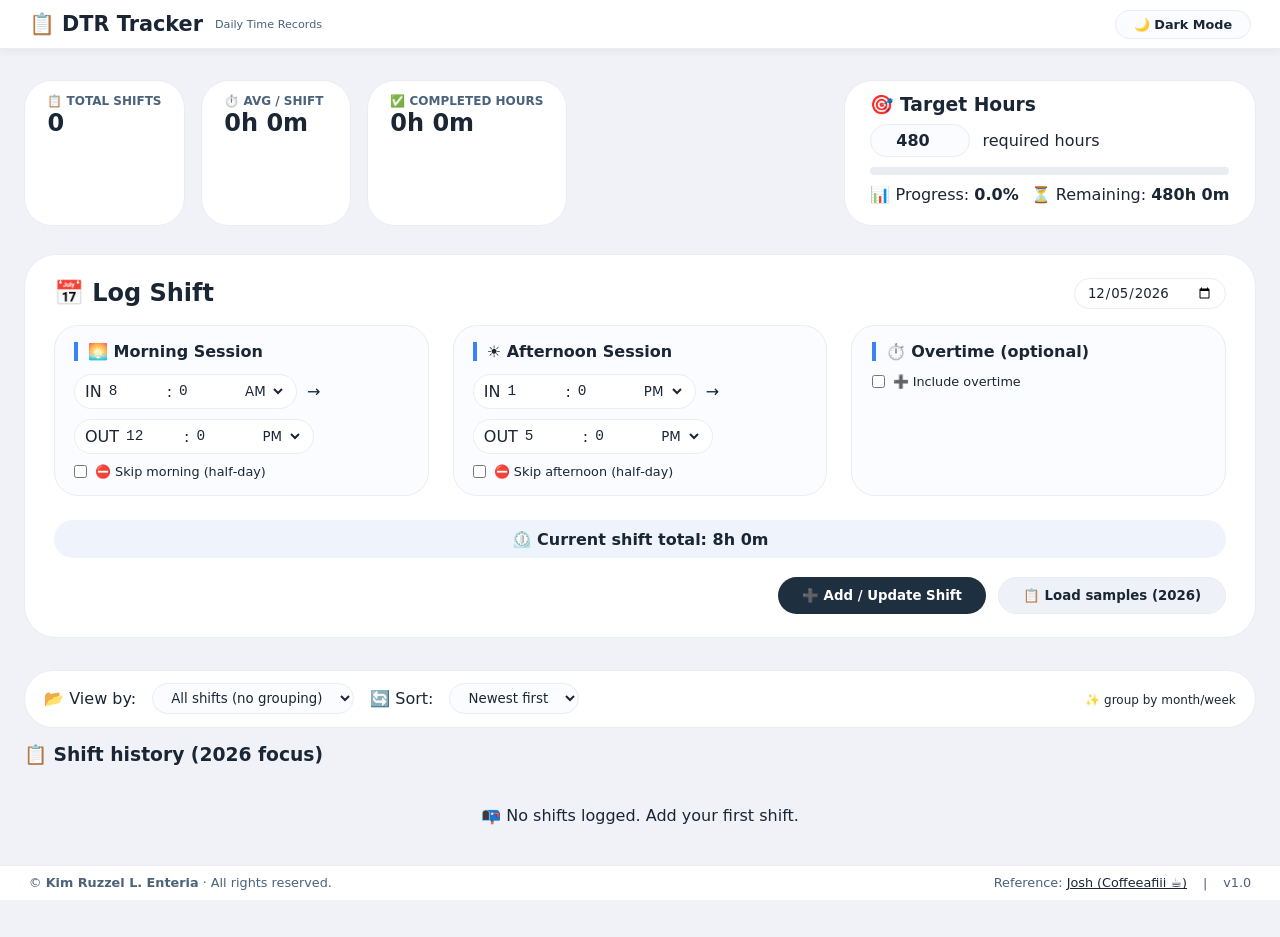
<file: index.html>
<!doctype html>
<html lang="en">
  <head>
    <meta charset="UTF-8" />
    <meta
      name="viewport"
      content="width=device-width, initial-scale=1.0, user-scalable=yes"
    />
    <title>DTR Tracker · Standalone</title>
    <link rel="stylesheet" href="styles.css" />
  </head>
  <body>
    <!-- Fixed Header -->
    <header class="app-header">
      <h1>📋 DTR Tracker <small>Daily Time Records</small></h1>
      <div class="header-actions">
        <button class="dark-toggle-btn" id="darkModeToggle">
          🌙 Dark Mode
        </button>
      </div>
    </header>

    <!-- Fixed Footer -->
    <footer class="app-footer">
      <div class="footer-left">
        <span
          >© <strong>Kim Ruzzel L. Enteria</strong> · All rights reserved.</span
        >
      </div>
      <div class="footer-right">
        <span
          >Reference:
          <a
            href="https://ojt-tracker-backup.web.app/dashboard.html"
            target="_blank"
            rel="noopener noreferrer"
            style="text-decoration: underline; color: var(--text-primary)"
            >Josh (Coffeeafiii ☕)</a
          ></span
        >
        <span>|</span>
        <span>v1.0</span>
      </div>
    </footer>

    <!-- Main Content -->
    <div class="container">
      <!-- stats + target -->
      <div class="stats-target-row">
        <div class="stats-cards">
          <div class="stat-card">
            <h3>📋 Total Shifts</h3>
            <div class="stat-value" id="totalShiftsCount">0</div>
          </div>
          <div class="stat-card">
            <h3>⏱️ Avg / Shift</h3>
            <div class="stat-value" id="avgHoursDisplay">0h 0m</div>
          </div>
          <div class="stat-card">
            <h3>✅ Completed Hours</h3>
            <div class="stat-value" id="completedHours">0h 0m</div>
          </div>
        </div>
        <div class="target-card">
          <h3>🎯 Target Hours</h3>
          <div class="target-row">
            <input
              type="number"
              id="targetHoursInput"
              class="target-input"
              step="1"
              value="480"
              min="0"
            />
            <span style="font-weight: 500">required hours</span>
          </div>
          <div class="progress-bar-container">
            <div class="progress-fill" id="progressFillBar"></div>
          </div>
          <div class="target-row" style="justify-content: space-between">
            <span>📊 Progress: <strong id="progressPercent">0%</strong></span>
            <span class="remaining-text"
              >⏳ Remaining: <strong id="hoursRemaining">0h 0m</strong></span
            >
          </div>
        </div>
      </div>

      <!-- main log card -->
      <div class="card">
        <div
          style="
            display: flex;
            justify-content: space-between;
            align-items: center;
            flex-wrap: wrap;
            margin-bottom: 1rem;
          "
        >
          <h2>📅 Log Shift</h2>
          <input
            type="date"
            id="shiftDate"
            value="2026-05-08"
            style="
              padding: 6px 12px;
              border-radius: 60px;
              background: var(--surface);
              border: 1px solid var(--border);
              color: var(--text-primary);
            "
          />
        </div>
        <div class="form-grid">
          <!-- Morning -->
          <div class="session-block">
            <div class="session-title">🌅 Morning Session</div>
            <div class="time-row">
              <div class="time-input-group">
                <span>IN</span>
                <input
                  type="number"
                  id="morningStartHour"
                  class="time-num"
                  min="1"
                  max="12"
                  value="8"
                />
                <span>:</span>
                <input
                  type="number"
                  id="morningStartMinute"
                  class="time-num"
                  min="0"
                  max="59"
                  value="0"
                />
                <select id="morningStartAmPm">
                  <option value="AM">AM</option>
                  <option value="PM">PM</option>
                </select>
              </div>
              <span>→</span>
              <div class="time-input-group">
                <span>OUT</span>
                <input
                  type="number"
                  id="morningEndHour"
                  class="time-num"
                  min="1"
                  max="12"
                  value="12"
                />
                <span>:</span>
                <input
                  type="number"
                  id="morningEndMinute"
                  class="time-num"
                  min="0"
                  max="59"
                  value="0"
                />
                <select id="morningEndAmPm">
                  <option value="AM">AM</option>
                  <option value="PM" selected>PM</option>
                </select>
              </div>
            </div>
            <div class="skip-check">
              <input type="checkbox" id="skipMorning" /><span
                >⛔ Skip morning (half‑day)</span
              >
            </div>
          </div>
          <!-- Afternoon -->
          <div class="session-block">
            <div class="session-title">☀️ Afternoon Session</div>
            <div class="time-row">
              <div class="time-input-group">
                <span>IN</span>
                <input
                  type="number"
                  id="afternoonStartHour"
                  class="time-num"
                  min="1"
                  max="12"
                  value="1"
                />
                <span>:</span>
                <input
                  type="number"
                  id="afternoonStartMinute"
                  class="time-num"
                  min="0"
                  max="59"
                  value="0"
                />
                <select id="afternoonStartAmPm">
                  <option value="PM" selected>PM</option>
                  <option value="AM">AM</option>
                </select>
              </div>
              <span>→</span>
              <div class="time-input-group">
                <span>OUT</span>
                <input
                  type="number"
                  id="afternoonEndHour"
                  class="time-num"
                  min="1"
                  max="12"
                  value="5"
                />
                <span>:</span>
                <input
                  type="number"
                  id="afternoonEndMinute"
                  class="time-num"
                  min="0"
                  max="59"
                  value="0"
                />
                <select id="afternoonEndAmPm">
                  <option value="PM" selected>PM</option>
                  <option value="AM">AM</option>
                </select>
              </div>
            </div>
            <div class="skip-check">
              <input type="checkbox" id="skipAfternoon" /><span
                >⛔ Skip afternoon (half‑day)</span
              >
            </div>
          </div>
          <!-- Overtime -->
          <div class="session-block">
            <div class="session-title">⏱️ Overtime (optional)</div>
            <div class="skip-check">
              <input type="checkbox" id="enableOvertimeCheckbox" /><span
                >➕ Include overtime</span
              >
            </div>
            <div id="overtimeFields" style="display: none; margin-top: 10px">
              <div class="time-row">
                <div class="time-input-group">
                  <span>START</span>
                  <input
                    type="number"
                    id="otStartHour"
                    class="time-num"
                    min="1"
                    max="12"
                    value="5"
                  />
                  <span>:</span>
                  <input
                    type="number"
                    id="otStartMinute"
                    class="time-num"
                    min="0"
                    max="59"
                    value="30"
                  />
                  <select id="otStartAmPm">
                    <option value="PM">PM</option>
                    <option value="AM">AM</option>
                  </select>
                </div>
                <span>→</span>
                <div class="time-input-group">
                  <span>END</span>
                  <input
                    type="number"
                    id="otEndHour"
                    class="time-num"
                    min="1"
                    max="12"
                    value="7"
                  />
                  <span>:</span>
                  <input
                    type="number"
                    id="otEndMinute"
                    class="time-num"
                    min="0"
                    max="59"
                    value="0"
                  />
                  <select id="otEndAmPm">
                    <option value="PM">PM</option>
                    <option value="AM">AM</option>
                  </select>
                </div>
              </div>
            </div>
          </div>
        </div>
        <div class="live-total" id="liveTotalPreview">
          ⏲️ Current shift total: 0h 0m
        </div>
        <div class="btn-group">
          <button
            id="cancelEditBtn"
            class="btn-secondary"
            style="display: none"
          >
            Cancel edit
          </button>
          <button id="addShiftBtn">➕ Add Shift</button>
          <button id="loadSampleBtn" class="btn-secondary">
            📋 Load samples (2026)
          </button>
        </div>
        <div id="formErrorMsg" class="error-msg" style="display: none"></div>
      </div>

      <!-- filter bar -->
      <div class="filter-bar">
        <div class="filter-controls">
          <span>📂 View by:</span>
          <select id="groupBySelect" class="filter-select">
            <option value="none">All shifts (no grouping)</option>
            <option value="month">Group by Month</option>
            <option value="week">Group by Week</option>
          </select>
          <span>🔄 Sort:</span>
          <select id="sortOrderSelect" class="filter-select">
            <option value="newest">Newest first</option>
            <option value="oldest">Oldest first</option>
          </select>
        </div>
        <div>
          <span id="filterBadge" style="font-size: 0.75rem"
            >✨ group by month/week</span
          >
        </div>
      </div>

      <!-- shift history -->
      <div class="shift-list">
        <div
          style="
            display: flex;
            justify-content: space-between;
            margin-bottom: 0.5rem;
          "
        >
          <h3>📋 Shift history (2026 focus)</h3>
        </div>
        <div id="shiftsContainer">✨ No shifts logged yet.</div>
      </div>
    </div>

    <!-- Toast -->
    <div id="toast"></div>

    <!-- Modal -->
    <div class="modal-overlay" id="editModal">
      <div class="modal-container">
        <div class="modal-header">
          <h2>✏️ Edit Shift</h2>
          <button class="modal-close" id="modalCloseBtn" aria-label="Close">
            ✕
          </button>
        </div>
        <div class="modal-body">
          <div class="modal-date-row">
            <label for="modalDate">📆 Date</label>
            <input type="date" id="modalDate" />
          </div>
          <div class="modal-form-grid">
            <div class="modal-session-row">
              <!-- Morning -->
              <div class="modal-session-block">
                <div class="modal-session-title">🌅 Morning</div>
                <div class="modal-time-row">
                  <div class="modal-time-group">
                    <span>IN</span>
                    <input
                      type="number"
                      id="modalMStartHour"
                      class="modal-time-num"
                      min="1"
                      max="12"
                      value="8"
                    />
                    <span>:</span>
                    <input
                      type="number"
                      id="modalMStartMin"
                      class="modal-time-num"
                      min="0"
                      max="59"
                      value="0"
                    />
                    <select id="modalMStartAmPm">
                      <option value="AM">AM</option>
                      <option value="PM">PM</option>
                    </select>
                  </div>
                  <span>→</span>
                  <div class="modal-time-group">
                    <span>OUT</span>
                    <input
                      type="number"
                      id="modalMEndHour"
                      class="modal-time-num"
                      min="1"
                      max="12"
                      value="12"
                    />
                    <span>:</span>
                    <input
                      type="number"
                      id="modalMEndMin"
                      class="modal-time-num"
                      min="0"
                      max="59"
                      value="0"
                    />
                    <select id="modalMEndAmPm">
                      <option value="AM">AM</option>
                      <option value="PM" selected>PM</option>
                    </select>
                  </div>
                </div>
                <div class="modal-skip-check">
                  <input type="checkbox" id="modalSkipMorning" /><span
                    >⛔ Skip morning</span
                  >
                </div>
              </div>
              <!-- Afternoon -->
              <div class="modal-session-block">
                <div class="modal-session-title">☀️ Afternoon</div>
                <div class="modal-time-row">
                  <div class="modal-time-group">
                    <span>IN</span>
                    <input
                      type="number"
                      id="modalAStartHour"
                      class="modal-time-num"
                      min="1"
                      max="12"
                      value="1"
                    />
                    <span>:</span>
                    <input
                      type="number"
                      id="modalAStartMin"
                      class="modal-time-num"
                      min="0"
                      max="59"
                      value="0"
                    />
                    <select id="modalAStartAmPm">
                      <option value="PM" selected>PM</option>
                      <option value="AM">AM</option>
                    </select>
                  </div>
                  <span>→</span>
                  <div class="modal-time-group">
                    <span>OUT</span>
                    <input
                      type="number"
                      id="modalAEndHour"
                      class="modal-time-num"
                      min="1"
                      max="12"
                      value="5"
                    />
                    <span>:</span>
                    <input
                      type="number"
                      id="modalAEndMin"
                      class="modal-time-num"
                      min="0"
                      max="59"
                      value="0"
                    />
                    <select id="modalAEndAmPm">
                      <option value="PM" selected>PM</option>
                      <option value="AM">AM</option>
                    </select>
                  </div>
                </div>
                <div class="modal-skip-check">
                  <input type="checkbox" id="modalSkipAfternoon" /><span
                    >⛔ Skip afternoon</span
                  >
                </div>
              </div>
            </div>
            <!-- Overtime -->
            <div class="modal-session-block" style="flex: 1">
              <div class="modal-session-title">⏱️ Overtime</div>
              <div class="modal-skip-check">
                <input type="checkbox" id="modalEnableOT" /><span
                  >➕ Include overtime</span
                >
              </div>
              <div class="modal-ot-fields" id="modalOTFields">
                <div class="modal-time-group">
                  <span>START</span>
                  <input
                    type="number"
                    id="modalOTStartHour"
                    class="modal-time-num"
                    min="1"
                    max="12"
                    value="5"
                  />
                  <span>:</span>
                  <input
                    type="number"
                    id="modalOTStartMin"
                    class="modal-time-num"
                    min="0"
                    max="59"
                    value="30"
                  />
                  <select id="modalOTStartAmPm">
                    <option value="PM">PM</option>
                    <option value="AM">AM</option>
                  </select>
                </div>
                <span>→</span>
                <div class="modal-time-group">
                  <span>END</span>
                  <input
                    type="number"
                    id="modalOTEndHour"
                    class="modal-time-num"
                    min="1"
                    max="12"
                    value="7"
                  />
                  <span>:</span>
                  <input
                    type="number"
                    id="modalOTEndMin"
                    class="modal-time-num"
                    min="0"
                    max="59"
                    value="0"
                  />
                  <select id="modalOTEndAmPm">
                    <option value="PM">PM</option>
                    <option value="AM">AM</option>
                  </select>
                </div>
              </div>
            </div>
          </div>
          <div class="modal-total" id="modalTotalPreview">
            ⏲️ Current shift total: 0h 0m
          </div>
          <div
            id="modalErrorMsg"
            class="error-msg"
            style="display: none; margin-top: 8px"
          ></div>
        </div>
        <div class="modal-footer">
          <button class="btn-modal-cancel" id="modalCancelBtn">Cancel</button>
          <button class="btn-modal-save" id="modalSaveBtn">
            💾 Save Changes
          </button>
        </div>
      </div>
    </div>

    <script src="script.js"></script>
  </body>
</html>
</file>
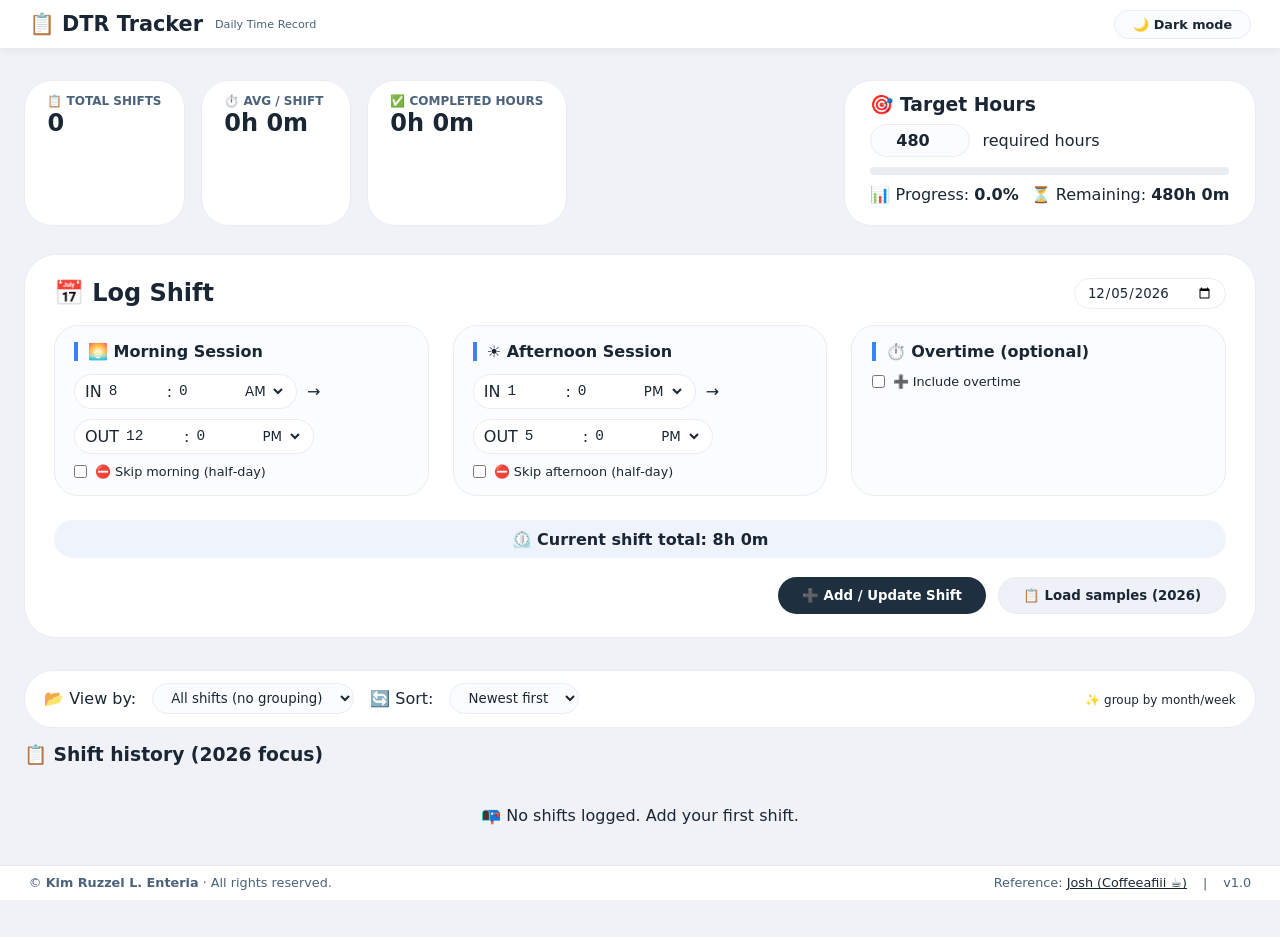
<file: ojt-tracker.html>
<!doctype html>
<html lang="en">
  <head>
    <meta charset="UTF-8" />
    <meta
      name="viewport"
      content="width=device-width, initial-scale=1.0, user-scalable=yes"
    />
    <title>DTR Tracker · Standalone</title>
    <style>
      /* ----- reset & variables (same as main) ----- */
      * {
        margin: 0;
        padding: 0;
        box-sizing: border-box;
        font-family:
          "Inter",
          system-ui,
          -apple-system,
          "Segoe UI",
          Roboto,
          sans-serif;
      }
      :root {
        --bg-body: #f0f2f8;
        --surface: #ffffff;
        --surface-2: #fafcff;
        --border: #e9edf2;
        --text-primary: #1a2634;
        --text-secondary: #4a627a;
        --accent-blue: #3b82f6;
        --stat-bg: white;
        --live-bg: #eef3fc;
        --live-text: #0f3b5c;
        --btn-primary: #1e2f3f;
        --btn-secondary: #eef2f8;
        --entry-bg: #ffffff;
        --tag-bg: #eef3fc;
        --total-tag: #eaf7e6;
        --highlight-bg: #fff9c6;
        --progress-fill: #3b82f6;
        --group-header-bg: #e6edf4;
      }
      body.dark {
        --bg-body: #121212;
        --surface: #1e2a2f;
        --surface-2: #252f36;
        --border: #2d3e48;
        --text-primary: #eef2ff;
        --text-secondary: #9ab3c7;
        --accent-blue: #5e9eff;
        --stat-bg: #1f2c33;
        --live-bg: #1e2f3c;
        --live-text: #cbe5ff;
        --btn-primary: #2c4b6e;
        --btn-secondary: #2f3e48;
        --entry-bg: #1f2c33;
        --tag-bg: #253b44;
        --total-tag: #1f4935;
        --highlight-bg: #4a4a1a;
        --progress-fill: #5e9eff;
        --group-header-bg: #2a3a44;
      }
      body {
        background: var(--bg-body);
        padding: 0;
        color: var(--text-primary);
        transition:
          background 0.2s,
          color 0.2s;
      }

      /* ----- fixed header ----- */
      .app-header {
        position: fixed;
        top: 0;
        left: 0;
        width: 100%;
        background: var(--surface);
        border-bottom: 1px solid var(--border);
        padding: 0.6rem 1.8rem;
        display: flex;
        justify-content: space-between;
        align-items: center;
        z-index: 1000;
        backdrop-filter: blur(4px);
        box-shadow: 0 2px 8px rgba(0, 0, 0, 0.06);
      }
      .app-header h1 {
        font-size: 1.3rem;
        font-weight: 700;
        display: flex;
        align-items: center;
        gap: 8px;
      }
      .app-header h1 small {
        font-size: 0.7rem;
        font-weight: 400;
        color: var(--text-secondary);
        margin-left: 4px;
      }
      .header-actions {
        display: flex;
        align-items: center;
        gap: 12px;
      }
      .dark-toggle-btn {
        background: var(--surface-2);
        border: 1px solid var(--border);
        border-radius: 60px;
        padding: 6px 18px;
        font-weight: 600;
        cursor: pointer;
        color: var(--text-primary);
        font-size: 0.8rem;
      }

      /* ----- fixed footer ----- */
      .app-footer {
        position: fixed;
        bottom: 0;
        left: 0;
        width: 100%;
        background: var(--surface);
        border-top: 1px solid var(--border);
        padding: 0.6rem 1.8rem;
        display: flex;
        justify-content: space-between;
        align-items: center;
        z-index: 1000;
        font-size: 0.8rem;
        color: var(--text-secondary);
        backdrop-filter: blur(4px);
        flex-wrap: wrap;
        gap: 6px;
      }
      .app-footer .footer-left,
      .app-footer .footer-right {
        display: flex;
        gap: 16px;
        align-items: center;
      }
      .app-footer .footer-right strong {
        color: var(--text-primary);
      }

      /* ----- main container with padding for fixed elements ----- */
      .container {
        padding-top: 80px;
        padding-bottom: 80px;
        max-width: 1400px;
        margin: 0 auto;
        padding-left: 1.5rem;
        padding-right: 1.5rem;
      }

      /* ----- original styles (unchanged) ----- */
      .top-bar {
        display: flex;
        justify-content: flex-end;
        margin-bottom: 1.2rem;
      }
      .stats-target-row {
        display: flex;
        flex-wrap: wrap;
        gap: 1.2rem;
        margin-bottom: 1.8rem;
        justify-content: space-between;
        align-items: stretch;
      }
      .stats-cards {
        display: flex;
        gap: 1rem;
        flex-wrap: wrap;
        flex: 2;
      }
      .stat-card {
        background: var(--stat-bg);
        border-radius: 28px;
        padding: 0.8rem 1.4rem;
        border: 1px solid var(--border);
        min-width: 150px;
      }
      .stat-card h3 {
        font-size: 0.75rem;
        text-transform: uppercase;
        color: var(--text-secondary);
      }
      .stat-value {
        font-size: 1.5rem;
        font-weight: 700;
        line-height: 1.3;
        word-break: break-word;
      }
      .target-card {
        background: var(--surface);
        border-radius: 28px;
        padding: 0.8rem 1.6rem;
        border: 1px solid var(--border);
        min-width: 260px;
      }
      .target-row {
        display: flex;
        align-items: baseline;
        gap: 12px;
        flex-wrap: wrap;
        margin: 8px 0;
      }
      .target-input {
        background: var(--surface-2);
        border: 1px solid var(--border);
        border-radius: 32px;
        padding: 6px 12px;
        width: 100px;
        font-weight: 600;
        font-size: 1rem;
        text-align: center;
        color: var(--text-primary);
      }
      .progress-bar-container {
        background: var(--border);
        border-radius: 40px;
        height: 8px;
        margin: 10px 0;
        overflow: hidden;
      }
      .progress-fill {
        background: var(--progress-fill);
        width: 0%;
        height: 100%;
        border-radius: 40px;
      }
      .card {
        background: var(--surface);
        border-radius: 32px;
        padding: 1.4rem 1.8rem;
        margin-bottom: 2rem;
        border: 1px solid var(--border);
      }
      .form-grid {
        display: flex;
        flex-wrap: wrap;
        gap: 1.5rem;
        margin-bottom: 1.5rem;
      }
      .session-block {
        flex: 1;
        min-width: 250px;
        background: var(--surface-2);
        border-radius: 24px;
        padding: 1rem 1.2rem;
        border: 1px solid var(--border);
      }
      .session-title {
        font-weight: 700;
        margin-bottom: 0.8rem;
        border-left: 4px solid var(--accent-blue);
        padding-left: 10px;
      }
      .time-row {
        display: flex;
        flex-wrap: wrap;
        gap: 10px;
        align-items: center;
        margin: 10px 0;
      }
      .time-input-group {
        display: flex;
        gap: 5px;
        background: var(--surface);
        padding: 4px 10px;
        border-radius: 40px;
        border: 1px solid var(--border);
        align-items: center;
      }
      .time-num {
        width: 55px;
        background: transparent;
        border: none;
        font-weight: 500;
        font-size: 0.9rem;
        padding: 4px 2px;
        outline: none;
        font-family: monospace;
        color: var(--text-primary);
      }
      select {
        background: var(--surface);
        border: none;
        font-weight: 500;
        padding: 4px;
        border-radius: 30px;
        color: var(--text-primary);
      }
      .skip-check {
        margin-top: 10px;
        font-size: 0.8rem;
        display: flex;
        align-items: center;
        gap: 8px;
      }
      .disabled-input {
        opacity: 0.5;
        pointer-events: none;
      }
      .live-total {
        background: var(--live-bg);
        border-radius: 60px;
        padding: 0.6rem 1.2rem;
        text-align: center;
        margin: 1rem 0 1.2rem;
        font-weight: 600;
      }
      .btn-group {
        display: flex;
        gap: 12px;
        justify-content: flex-end;
        flex-wrap: wrap;
      }
      button {
        background: var(--btn-primary);
        color: white;
        border: none;
        padding: 10px 24px;
        border-radius: 40px;
        font-weight: 600;
        cursor: pointer;
        transition: 0.2s;
      }
      button.btn-secondary {
        background: var(--btn-secondary);
        color: var(--text-primary);
        border: 1px solid var(--border);
      }
      .error-msg {
        color: #e68484;
        background: rgba(255, 80, 80, 0.1);
        border-radius: 30px;
        padding: 6px 14px;
        margin-top: 10px;
      }
      .filter-bar {
        display: flex;
        flex-wrap: wrap;
        justify-content: space-between;
        align-items: center;
        gap: 12px;
        margin-bottom: 1rem;
        background: var(--surface);
        padding: 0.8rem 1.2rem;
        border-radius: 48px;
        border: 1px solid var(--border);
      }
      .filter-controls {
        display: flex;
        gap: 16px;
        flex-wrap: wrap;
        align-items: center;
      }
      .filter-select {
        background: var(--surface-2);
        border: 1px solid var(--border);
        padding: 6px 14px;
        border-radius: 32px;
        color: var(--text-primary);
        font-weight: 500;
        cursor: pointer;
      }
      .group-header {
        font-size: 1rem;
        font-weight: 700;
        margin: 1rem 0 0.5rem 0;
        padding: 0.4rem 0.8rem;
        background: var(--group-header-bg);
        border-radius: 40px;
        display: inline-block;
        color: var(--accent-blue);
      }
      .week-range {
        font-size: 0.7rem;
        font-weight: normal;
        margin-left: 8px;
        color: var(--text-secondary);
      }
      .entry-item {
        background: var(--entry-bg);
        border-radius: 24px;
        padding: 0.8rem 1rem;
        margin-bottom: 0.7rem;
        border: 1px solid var(--border);
        display: flex;
        flex-wrap: wrap;
        justify-content: space-between;
        align-items: center;
        transition: all 0.1s;
      }
      .entry-item.highlight-new {
        background: var(--highlight-bg);
        border-left: 5px solid #f59e0b;
        animation: pulse 0.8s ease;
      }
      @keyframes pulse {
        0% {
          transform: scale(1);
          background: var(--highlight-bg);
        }
        100% {
          background: var(--entry-bg);
        }
      }
      .entry-details {
        flex: 3;
        font-size: 0.8rem;
        display: flex;
        flex-wrap: wrap;
        gap: 6px 15px;
        align-items: baseline;
      }
      .entry-date {
        font-weight: 700;
        background: var(--tag-bg);
        padding: 3px 10px;
        border-radius: 30px;
      }
      .entry-total {
        font-weight: 800;
        background: var(--total-tag);
        padding: 3px 10px;
        border-radius: 30px;
      }
      .edit-btn,
      .delete-btn {
        background: none;
        border: none;
        font-weight: 600;
        cursor: pointer;
        padding: 4px 12px;
        border-radius: 30px;
      }
      .edit-btn {
        background: var(--tag-bg);
        color: var(--accent-blue);
      }
      .delete-btn {
        background: #ffefef;
        color: #b91c1c;
      }
      body.dark .delete-btn {
        background: #421e1e;
        color: #ff9e8f;
      }
      @media (max-width: 700px) {
        body {
          padding: 0;
        }
        .time-num {
          width: 48px;
        }
        .stat-value {
          font-size: 1.2rem;
        }
        .container {
          padding-left: 1rem;
          padding-right: 1rem;
        }
      }

      /* ----- Modal styles (from main project) ----- */
      .modal-overlay {
        position: fixed;
        inset: 0;
        background: rgba(0, 0, 0, 0.55);
        backdrop-filter: blur(8px);
        display: none;
        justify-content: center;
        align-items: center;
        z-index: 9999;
        padding: 1.5rem;
        animation: modalFadeIn 0.25s ease;
      }
      .modal-overlay.active {
        display: flex;
      }
      @keyframes modalFadeIn {
        0% {
          opacity: 0;
          transform: scale(0.96) translateY(16px);
        }
        100% {
          opacity: 1;
          transform: scale(1) translateY(0);
        }
      }
      .modal-container {
        background: var(--surface);
        border-radius: 36px;
        max-width: 780px;
        width: 100%;
        max-height: 94vh;
        overflow-y: auto;
        padding: 1.8rem 2rem 1.6rem;
        border: 1px solid var(--border);
        box-shadow: 0 30px 60px rgba(0, 0, 0, 0.35);
        position: relative;
      }
      .modal-container::-webkit-scrollbar {
        width: 5px;
      }
      .modal-container::-webkit-scrollbar-track {
        background: var(--surface-2);
        border-radius: 10px;
      }
      .modal-container::-webkit-scrollbar-thumb {
        background: var(--border);
        border-radius: 10px;
      }
      .modal-header {
        display: flex;
        justify-content: space-between;
        align-items: center;
        margin-bottom: 1.4rem;
        padding-bottom: 0.6rem;
        border-bottom: 2px solid var(--border);
      }
      .modal-header h2 {
        font-size: 1.4rem;
        font-weight: 700;
        display: flex;
        align-items: center;
        gap: 8px;
      }
      .modal-close {
        background: var(--surface-2);
        border: none;
        font-size: 1.8rem;
        line-height: 1;
        width: 44px;
        height: 44px;
        border-radius: 50%;
        display: flex;
        align-items: center;
        justify-content: center;
        cursor: pointer;
        color: var(--text-primary);
        transition: 0.2s;
        border: 1px solid var(--border);
        font-weight: 300;
      }
      .modal-close:hover {
        background: var(--border);
        transform: rotate(90deg);
      }
      .modal-form-grid {
        display: flex;
        flex-direction: column;
        gap: 1rem;
      }
      .modal-session-row {
        display: flex;
        flex-wrap: wrap;
        gap: 1rem;
      }
      .modal-session-block {
        flex: 1;
        min-width: 200px;
        background: var(--surface-2);
        border-radius: 20px;
        padding: 0.9rem 1rem;
        border: 1px solid var(--border);
      }
      .modal-session-title {
        font-weight: 700;
        font-size: 0.85rem;
        margin-bottom: 0.6rem;
        border-left: 4px solid var(--accent-blue);
        padding-left: 10px;
      }
      .modal-time-row {
        display: flex;
        flex-wrap: wrap;
        gap: 8px;
        align-items: center;
        margin: 6px 0;
      }
      .modal-time-group {
        display: flex;
        gap: 4px;
        background: var(--surface);
        padding: 2px 10px;
        border-radius: 40px;
        border: 1px solid var(--border);
        align-items: center;
      }
      .modal-time-group span {
        font-size: 0.7rem;
        font-weight: 600;
        color: var(--text-secondary);
        margin-right: 2px;
      }
      .modal-time-num {
        width: 44px;
        background: transparent;
        border: none;
        font-weight: 500;
        font-size: 0.85rem;
        padding: 4px 2px;
        outline: none;
        font-family: monospace;
        color: var(--text-primary);
      }
      .modal-time-num:focus {
        background: var(--surface-2);
        border-radius: 20px;
      }
      .modal-skip-check {
        margin-top: 8px;
        font-size: 0.75rem;
        display: flex;
        align-items: center;
        gap: 6px;
      }
      .modal-skip-check input[type="checkbox"] {
        accent-color: var(--accent-blue);
        width: 16px;
        height: 16px;
      }
      .modal-ot-fields {
        display: none;
        margin-top: 8px;
        flex-wrap: wrap;
        gap: 8px;
        align-items: center;
      }
      .modal-ot-fields.open {
        display: flex;
      }
      .modal-date-row {
        display: flex;
        align-items: center;
        gap: 14px;
        margin-bottom: 4px;
      }
      .modal-date-row label {
        font-weight: 600;
        font-size: 0.9rem;
      }
      .modal-date-row input[type="date"] {
        background: var(--surface);
        border: 1px solid var(--border);
        border-radius: 40px;
        padding: 6px 16px;
        color: var(--text-primary);
        font-weight: 500;
      }
      .modal-total {
        background: var(--live-bg);
        border-radius: 60px;
        padding: 0.5rem 1.2rem;
        text-align: center;
        font-weight: 600;
        font-size: 0.95rem;
        margin: 0.6rem 0 0.2rem;
        color: var(--live-text);
      }
      .modal-footer {
        display: flex;
        justify-content: flex-end;
        gap: 12px;
        margin-top: 1.2rem;
        padding-top: 0.8rem;
        border-top: 2px solid var(--border);
      }
      .modal-footer button {
        padding: 10px 28px;
        border-radius: 40px;
        font-weight: 600;
        border: none;
        cursor: pointer;
        transition: 0.2s;
      }
      .modal-footer .btn-modal-cancel {
        background: var(--btn-secondary);
        color: var(--text-primary);
        border: 1px solid var(--border);
      }
      .modal-footer .btn-modal-save {
        background: var(--btn-primary);
        color: #fff;
      }
      .modal-footer .btn-modal-save:hover {
        filter: brightness(1.1);
      }

      /* ----- Toast ----- */
      #toast {
        position: fixed;
        bottom: 80px;
        left: 50%;
        transform: translateX(-50%);
        background: var(--surface);
        color: var(--text-primary);
        padding: 14px 32px;
        border-radius: 60px;
        box-shadow: 0 8px 30px rgba(0, 0, 0, 0.25);
        border: 1px solid var(--border);
        font-weight: 600;
        font-size: 1rem;
        z-index: 99999;
        opacity: 0;
        visibility: hidden;
        transition:
          opacity 0.3s ease,
          visibility 0.3s ease,
          transform 0.3s ease;
        transform: translateX(-50%) translateY(20px);
        white-space: nowrap;
        backdrop-filter: blur(4px);
      }
      #toast.show {
        opacity: 1;
        visibility: visible;
        transform: translateX(-50%) translateY(0);
      }
      #toast.success {
        border-left: 6px solid #22c55e;
      }
      #toast.error {
        border-left: 6px solid #ef4444;
      }
      @media (max-width: 600px) {
        #toast {
          white-space: normal;
          max-width: 90%;
          font-size: 0.9rem;
          padding: 12px 20px;
          bottom: 70px;
        }
        .app-header {
          padding: 0.4rem 1rem;
        }
        .app-header h1 {
          font-size: 1rem;
        }
        .app-footer {
          padding: 0.4rem 1rem;
          font-size: 0.7rem;
          flex-direction: column;
          align-items: flex-start;
          gap: 2px;
        }
        .container {
          padding-top: 70px;
          padding-bottom: 80px;
        }
      }
      @media (max-width: 400px) {
        .app-header h1 small {
          display: none;
        }
      }
      body.dark .modal-container {
        background: var(--surface);
      }
      body.dark .modal-close {
        background: var(--surface-2);
        border-color: var(--border);
      }
      body.dark #toast {
        background: var(--surface);
        border-color: var(--border);
      }
    </style>
  </head>
  <body>
    <!-- Fixed Header -->
    <header class="app-header">
      <h1>📋 DTR Tracker <small>Daily Time Record</small></h1>
      <div class="header-actions">
        <button class="dark-toggle-btn" id="darkModeToggle">
          🌙 Dark mode
        </button>
      </div>
    </header>

    <!-- Fixed Footer -->
    <footer class="app-footer">
      <div class="footer-left">
        <span
          >© <strong>Kim Ruzzel L. Enteria</strong> · All rights reserved.</span
        >
      </div>
      <div class="footer-right">
        <span
          >Reference:
          <a
            href="https://ojt-tracker-backup.web.app/dashboard.html"
            target="_blank"
            rel="noopener noreferrer"
            style="text-decoration: underline; color: var(--text-primary)"
            >Josh (Coffeeafiii ☕)</a
          ></span
        >
        <span>|</span>
        <span>v1.0</span>
      </div>
    </footer>

    <!-- Main Content -->
    <div class="container">
      <!-- stats + target -->
      <div class="stats-target-row">
        <div class="stats-cards">
          <div class="stat-card">
            <h3>📋 Total Shifts</h3>
            <div class="stat-value" id="totalShiftsCount">0</div>
          </div>
          <div class="stat-card">
            <h3>⏱️ Avg / Shift</h3>
            <div class="stat-value" id="avgHoursDisplay">0h 0m</div>
          </div>
          <div class="stat-card">
            <h3>✅ Completed Hours</h3>
            <div class="stat-value" id="completedHours">0h 0m</div>
          </div>
        </div>
        <div class="target-card">
          <h3>🎯 Target Hours</h3>
          <div class="target-row">
            <input
              type="number"
              id="targetHoursInput"
              class="target-input"
              step="1"
              value="480"
              min="0"
            />
            <span style="font-weight: 500">required hours</span>
          </div>
          <div class="progress-bar-container">
            <div class="progress-fill" id="progressFillBar"></div>
          </div>
          <div class="target-row" style="justify-content: space-between">
            <span>📊 Progress: <strong id="progressPercent">0%</strong></span>
            <span class="remaining-text"
              >⏳ Remaining: <strong id="hoursRemaining">0h 0m</strong></span
            >
          </div>
        </div>
      </div>

      <!-- main log card -->
      <div class="card">
        <div
          style="
            display: flex;
            justify-content: space-between;
            align-items: center;
            flex-wrap: wrap;
            margin-bottom: 1rem;
          "
        >
          <h2>📅 Log Shift</h2>
          <input
            type="date"
            id="shiftDate"
            value="2026-05-08"
            style="
              padding: 6px 12px;
              border-radius: 60px;
              background: var(--surface);
              border: 1px solid var(--border);
              color: var(--text-primary);
            "
          />
        </div>
        <div class="form-grid">
          <!-- Morning -->
          <div class="session-block">
            <div class="session-title">🌅 Morning Session</div>
            <div class="time-row">
              <div class="time-input-group">
                <span>IN</span
                ><input
                  type="number"
                  id="morningStartHour"
                  class="time-num"
                  min="1"
                  max="12"
                  value="8"
                /><span>:</span
                ><input
                  type="number"
                  id="morningStartMinute"
                  class="time-num"
                  min="0"
                  max="59"
                  value="0"
                /><select id="morningStartAmPm">
                  <option value="AM">AM</option>
                  <option value="PM">PM</option>
                </select>
              </div>
              <span>→</span>
              <div class="time-input-group">
                <span>OUT</span
                ><input
                  type="number"
                  id="morningEndHour"
                  class="time-num"
                  min="1"
                  max="12"
                  value="12"
                /><span>:</span
                ><input
                  type="number"
                  id="morningEndMinute"
                  class="time-num"
                  min="0"
                  max="59"
                  value="0"
                /><select id="morningEndAmPm">
                  <option value="AM">AM</option>
                  <option value="PM" selected>PM</option>
                </select>
              </div>
            </div>
            <div class="skip-check">
              <input type="checkbox" id="skipMorning" /><span
                >⛔ Skip morning (half‑day)</span
              >
            </div>
          </div>
          <!-- Afternoon -->
          <div class="session-block">
            <div class="session-title">☀️ Afternoon Session</div>
            <div class="time-row">
              <div class="time-input-group">
                <span>IN</span
                ><input
                  type="number"
                  id="afternoonStartHour"
                  class="time-num"
                  min="1"
                  max="12"
                  value="1"
                /><span>:</span
                ><input
                  type="number"
                  id="afternoonStartMinute"
                  class="time-num"
                  min="0"
                  max="59"
                  value="0"
                /><select id="afternoonStartAmPm">
                  <option value="PM" selected>PM</option>
                  <option value="AM">AM</option>
                </select>
              </div>
              <span>→</span>
              <div class="time-input-group">
                <span>OUT</span
                ><input
                  type="number"
                  id="afternoonEndHour"
                  class="time-num"
                  min="1"
                  max="12"
                  value="5"
                /><span>:</span
                ><input
                  type="number"
                  id="afternoonEndMinute"
                  class="time-num"
                  min="0"
                  max="59"
                  value="0"
                /><select id="afternoonEndAmPm">
                  <option value="PM" selected>PM</option>
                  <option value="AM">AM</option>
                </select>
              </div>
            </div>
            <div class="skip-check">
              <input type="checkbox" id="skipAfternoon" /><span
                >⛔ Skip afternoon (half‑day)</span
              >
            </div>
          </div>
          <!-- Overtime -->
          <div class="session-block">
            <div class="session-title">⏱️ Overtime (optional)</div>
            <div class="skip-check">
              <input type="checkbox" id="enableOvertimeCheckbox" /><span
                >➕ Include overtime</span
              >
            </div>
            <div id="overtimeFields" style="display: none; margin-top: 10px">
              <div class="time-row">
                <div class="time-input-group">
                  <span>START</span
                  ><input
                    type="number"
                    id="otStartHour"
                    class="time-num"
                    min="1"
                    max="12"
                    value="5"
                  /><span>:</span
                  ><input
                    type="number"
                    id="otStartMinute"
                    class="time-num"
                    min="0"
                    max="59"
                    value="30"
                  /><select id="otStartAmPm">
                    <option value="PM">PM</option>
                    <option value="AM">AM</option>
                  </select>
                </div>
                <span>→</span>
                <div class="time-input-group">
                  <span>END</span
                  ><input
                    type="number"
                    id="otEndHour"
                    class="time-num"
                    min="1"
                    max="12"
                    value="7"
                  /><span>:</span
                  ><input
                    type="number"
                    id="otEndMinute"
                    class="time-num"
                    min="0"
                    max="59"
                    value="0"
                  /><select id="otEndAmPm">
                    <option value="PM">PM</option>
                    <option value="AM">AM</option>
                  </select>
                </div>
              </div>
            </div>
          </div>
        </div>
        <div class="live-total" id="liveTotalPreview">
          ⏲️ Current shift total: 0h 0m
        </div>
        <div class="btn-group">
          <button
            id="cancelEditBtn"
            class="btn-secondary"
            style="display: none"
          >
            Cancel edit
          </button>
          <button id="addShiftBtn">➕ Add / Update Shift</button>
          <button id="loadSampleBtn" class="btn-secondary">
            📋 Load samples (2026)
          </button>
        </div>
        <div id="formErrorMsg" class="error-msg" style="display: none"></div>
      </div>

      <!-- filter bar -->
      <div class="filter-bar">
        <div class="filter-controls">
          <span>📂 View by:</span>
          <select id="groupBySelect" class="filter-select">
            <option value="none">All shifts (no grouping)</option>
            <option value="month">Group by Month</option>
            <option value="week">Group by Week</option>
          </select>
          <span>🔄 Sort:</span>
          <select id="sortOrderSelect" class="filter-select">
            <option value="newest">Newest first</option>
            <option value="oldest">Oldest first</option>
          </select>
        </div>
        <div>
          <span id="filterBadge" style="font-size: 0.75rem"
            >✨ group by month/week</span
          >
        </div>
      </div>

      <!-- shift history -->
      <div class="shift-list">
        <div
          style="
            display: flex;
            justify-content: space-between;
            margin-bottom: 0.5rem;
          "
        >
          <h3>📋 Shift history (2026 focus)</h3>
        </div>
        <div id="shiftsContainer">✨ No shifts logged yet.</div>
      </div>
    </div>

    <!-- Toast -->
    <div id="toast"></div>

    <!-- Modal -->
    <div class="modal-overlay" id="editModal">
      <div class="modal-container">
        <div class="modal-header">
          <h2>✏️ Edit Shift</h2>
          <button class="modal-close" id="modalCloseBtn" aria-label="Close">
            ✕
          </button>
        </div>
        <div class="modal-body">
          <div class="modal-date-row">
            <label for="modalDate">📆 Date</label>
            <input type="date" id="modalDate" />
          </div>
          <div class="modal-form-grid">
            <div class="modal-session-row">
              <!-- Morning -->
              <div class="modal-session-block">
                <div class="modal-session-title">🌅 Morning</div>
                <div class="modal-time-row">
                  <div class="modal-time-group">
                    <span>IN</span
                    ><input
                      type="number"
                      id="modalMStartHour"
                      class="modal-time-num"
                      min="1"
                      max="12"
                      value="8"
                    /><span>:</span
                    ><input
                      type="number"
                      id="modalMStartMin"
                      class="modal-time-num"
                      min="0"
                      max="59"
                      value="0"
                    /><select id="modalMStartAmPm">
                      <option value="AM">AM</option>
                      <option value="PM">PM</option>
                    </select>
                  </div>
                  <span>→</span>
                  <div class="modal-time-group">
                    <span>OUT</span
                    ><input
                      type="number"
                      id="modalMEndHour"
                      class="modal-time-num"
                      min="1"
                      max="12"
                      value="12"
                    /><span>:</span
                    ><input
                      type="number"
                      id="modalMEndMin"
                      class="modal-time-num"
                      min="0"
                      max="59"
                      value="0"
                    /><select id="modalMEndAmPm">
                      <option value="AM">AM</option>
                      <option value="PM" selected>PM</option>
                    </select>
                  </div>
                </div>
                <div class="modal-skip-check">
                  <input type="checkbox" id="modalSkipMorning" /><span
                    >⛔ Skip morning</span
                  >
                </div>
              </div>
              <!-- Afternoon -->
              <div class="modal-session-block">
                <div class="modal-session-title">☀️ Afternoon</div>
                <div class="modal-time-row">
                  <div class="modal-time-group">
                    <span>IN</span
                    ><input
                      type="number"
                      id="modalAStartHour"
                      class="modal-time-num"
                      min="1"
                      max="12"
                      value="1"
                    /><span>:</span
                    ><input
                      type="number"
                      id="modalAStartMin"
                      class="modal-time-num"
                      min="0"
                      max="59"
                      value="0"
                    /><select id="modalAStartAmPm">
                      <option value="PM" selected>PM</option>
                      <option value="AM">AM</option>
                    </select>
                  </div>
                  <span>→</span>
                  <div class="modal-time-group">
                    <span>OUT</span
                    ><input
                      type="number"
                      id="modalAEndHour"
                      class="modal-time-num"
                      min="1"
                      max="12"
                      value="5"
                    /><span>:</span
                    ><input
                      type="number"
                      id="modalAEndMin"
                      class="modal-time-num"
                      min="0"
                      max="59"
                      value="0"
                    /><select id="modalAEndAmPm">
                      <option value="PM" selected>PM</option>
                      <option value="AM">AM</option>
                    </select>
                  </div>
                </div>
                <div class="modal-skip-check">
                  <input type="checkbox" id="modalSkipAfternoon" /><span
                    >⛔ Skip afternoon</span
                  >
                </div>
              </div>
            </div>
            <!-- Overtime -->
            <div class="modal-session-block" style="flex: 1">
              <div class="modal-session-title">⏱️ Overtime</div>
              <div class="modal-skip-check">
                <input type="checkbox" id="modalEnableOT" /><span
                  >➕ Include overtime</span
                >
              </div>
              <div class="modal-ot-fields" id="modalOTFields">
                <div class="modal-time-group">
                  <span>START</span
                  ><input
                    type="number"
                    id="modalOTStartHour"
                    class="modal-time-num"
                    min="1"
                    max="12"
                    value="5"
                  /><span>:</span
                  ><input
                    type="number"
                    id="modalOTStartMin"
                    class="modal-time-num"
                    min="0"
                    max="59"
                    value="30"
                  /><select id="modalOTStartAmPm">
                    <option value="PM">PM</option>
                    <option value="AM">AM</option>
                  </select>
                </div>
                <span>→</span>
                <div class="modal-time-group">
                  <span>END</span
                  ><input
                    type="number"
                    id="modalOTEndHour"
                    class="modal-time-num"
                    min="1"
                    max="12"
                    value="7"
                  /><span>:</span
                  ><input
                    type="number"
                    id="modalOTEndMin"
                    class="modal-time-num"
                    min="0"
                    max="59"
                    value="0"
                  /><select id="modalOTEndAmPm">
                    <option value="PM">PM</option>
                    <option value="AM">AM</option>
                  </select>
                </div>
              </div>
            </div>
          </div>
          <div class="modal-total" id="modalTotalPreview">
            ⏲️ Current shift total: 0h 0m
          </div>
          <div
            id="modalErrorMsg"
            class="error-msg"
            style="display: none; margin-top: 8px"
          ></div>
        </div>
        <div class="modal-footer">
          <button class="btn-modal-cancel" id="modalCancelBtn">Cancel</button>
          <button class="btn-modal-save" id="modalSaveBtn">
            💾 Save Changes
          </button>
        </div>
      </div>
    </div>

    <script>
      // ---------- Helper utilities (unchanged) ----------
      function toMinutes(hour, minute, ampm) {
        let h = parseInt(hour),
          m = parseInt(minute);
        if (isNaN(h)) h = 1;
        if (isNaN(m)) m = 0;
        if (ampm === "PM" && h !== 12) h += 12;
        if (ampm === "AM" && h === 12) h = 0;
        return h * 60 + m;
      }
      function formatHoursMinutes(minutes) {
        if (minutes === null || isNaN(minutes)) return "0h 0m";
        const hrs = Math.floor(minutes / 60),
          mins = minutes % 60;
        return `${hrs}h ${mins}m`;
      }
      function getWeekNumber(date) {
        const d = new Date(
          Date.UTC(date.getFullYear(), date.getMonth(), date.getDate()),
        );
        const dayNum = d.getUTCDay() || 7;
        d.setUTCDate(d.getUTCDate() + 4 - dayNum);
        const yearStart = new Date(Date.UTC(d.getUTCFullYear(), 0, 1));
        const weekNo = Math.ceil(((d - yearStart) / 86400000 + 1) / 7);
        return { year: d.getUTCFullYear(), week: weekNo };
      }
      function getWeekRange(date) {
        const d = new Date(date);
        const day = d.getDay() || 7;
        const diff = day === 1 ? 0 : 1 - day;
        const monday = new Date(d);
        monday.setDate(d.getDate() + diff);
        const sunday = new Date(monday);
        sunday.setDate(monday.getDate() + 6);
        return `${monday.toLocaleDateString("en-CA")} – ${sunday.toLocaleDateString("en-CA")}`;
      }

      // ---------- Data model ----------
      let shifts = [];
      let nextId = 1;
      let editingId = null;
      let highlightTimeout = null;

      function getTotalCompletedMinutes() {
        return shifts.reduce((sum, s) => sum + (s.totalMinutes || 0), 0);
      }

      function updateTargetAndStats() {
        const completedMins = getTotalCompletedMinutes();
        document.getElementById("completedHours").innerText =
          formatHoursMinutes(completedMins);
        const totalShifts = shifts.length;
        let avgDisplay = "0h 0m";
        if (totalShifts > 0) {
          const avgMinutes = completedMins / totalShifts;
          avgDisplay = formatHoursMinutes(avgMinutes);
        }
        document.getElementById("avgHoursDisplay").innerText = avgDisplay;
        document.getElementById("totalShiftsCount").innerText = totalShifts;
        const targetHrs =
          parseFloat(document.getElementById("targetHoursInput").value) || 0;
        const targetMinutes = targetHrs * 60;
        const remainingMinutes = Math.max(0, targetMinutes - completedMins);
        document.getElementById("hoursRemaining").innerText =
          formatHoursMinutes(remainingMinutes);
        let percent =
          targetHrs > 0 ? (completedMins / 60 / targetHrs) * 100 : 0;
        percent = Math.min(100, percent);
        document.getElementById("progressPercent").innerText =
          `${percent.toFixed(1)}%`;
        document.getElementById("progressFillBar").style.width = `${percent}%`;
      }

      function getSortedShifts() {
        const sortVal = document.getElementById("sortOrderSelect").value;
        const sorted = [...shifts];
        sorted.sort((a, b) => {
          if (sortVal === "newest") return new Date(b.date) - new Date(a.date);
          else return new Date(a.date) - new Date(b.date);
        });
        return sorted;
      }

      function groupShiftsByMonth(sortedShifts) {
        const groups = new Map();
        for (const shift of sortedShifts) {
          const date = new Date(shift.date);
          const year = date.getFullYear(),
            month = date.getMonth();
          const key = `${year}-${month}`;
          const monthNames = [
            "January",
            "February",
            "March",
            "April",
            "May",
            "June",
            "July",
            "August",
            "September",
            "October",
            "November",
            "December",
          ];
          const monthName = `${monthNames[month]} ${year}`;
          if (!groups.has(key)) groups.set(key, { monthName, shifts: [] });
          groups.get(key).shifts.push(shift);
        }
        const sortedGroups = Array.from(groups.entries()).sort((a, b) =>
          a[0].localeCompare(b[0]),
        );
        return sortedGroups.map(([_, group]) => group);
      }

      function groupShiftsByWeek(sortedShifts) {
        const groups = new Map();
        for (const shift of sortedShifts) {
          const date = new Date(shift.date);
          const { year, week } = getWeekNumber(date);
          const key = `${year}-W${week}`;
          const weekRange = getWeekRange(date);
          if (!groups.has(key))
            groups.set(key, { weekNum: week, year, weekRange, shifts: [] });
          groups.get(key).shifts.push(shift);
        }
        const sortedGroups = Array.from(groups.entries()).sort((a, b) =>
          a[0].localeCompare(b[0]),
        );
        return sortedGroups.map(([_, group]) => group);
      }

      function renderShiftEntry(shift) {
        const totalF = formatHoursMinutes(shift.totalMinutes);
        const mornRange = shift.skipMorning
          ? "🌅 (skipped)"
          : `🌅 ${shift.morningStart.hour}:${String(shift.morningStart.minute).padStart(2, "0")}${shift.morningStart.ampm} → ${shift.morningEnd.hour}:${String(shift.morningEnd.minute).padStart(2, "0")}${shift.morningEnd.ampm}`;
        const afterRange = shift.skipAfternoon
          ? "☀️ (skipped)"
          : `☀️ ${shift.afternoonStart.hour}:${String(shift.afternoonStart.minute).padStart(2, "0")}${shift.afternoonStart.ampm} → ${shift.afternoonEnd.hour}:${String(shift.afternoonEnd.minute).padStart(2, "0")}${shift.afternoonEnd.ampm}`;
        let otText = "";
        if (shift.otEnabled && shift.otStart)
          otText = ` + OT ${shift.otStart.hour}:${String(shift.otStart.minute).padStart(2, "0")}${shift.otStart.ampm}→${shift.otEnd.hour}:${String(shift.otEnd.minute).padStart(2, "0")}${shift.otEnd.ampm}`;
        const highlightClass = shift._newHighlight ? "highlight-new" : "";
        return `<div class="entry-item ${highlightClass}" data-id="${shift.id}">
        <div class="entry-details">
          <span class="entry-date">📆 ${shift.date}</span>
          <span class="timespan">${mornRange}</span>
          <span class="timespan">${afterRange}</span>
          ${otText ? `<span class="timespan">${otText}</span>` : ""}
          <span class="entry-total">⌛ ${totalF}</span>
        </div>
        <div class="entry-actions">
          <button class="edit-btn" data-id="${shift.id}">✏️ Edit</button>
          <button class="delete-btn" data-id="${shift.id}">🗑️ Delete</button>
        </div>
      </div>`;
      }

      function renderShiftsList() {
        const groupBy = document.getElementById("groupBySelect").value;
        let sorted = getSortedShifts();
        if (sorted.length === 0) {
          document.getElementById("shiftsContainer").innerHTML =
            '<div style="text-align:center; padding:2rem;">📭 No shifts logged. Add your first shift.</div>';
          updateTargetAndStats();
          return;
        }
        let html = "";
        if (groupBy === "month") {
          const monthGroups = groupShiftsByMonth(sorted);
          for (const group of monthGroups) {
            html += `<div class="group-header">📅 ${group.monthName}</div>`;
            for (const s of group.shifts) html += renderShiftEntry(s);
          }
        } else if (groupBy === "week") {
          const weekGroups = groupShiftsByWeek(sorted);
          for (const group of weekGroups) {
            html += `<div class="group-header">🗓️ Week ${group.weekNum}, ${group.year} <span class="week-range">(${group.weekRange})</span></div>`;
            for (const s of group.shifts) html += renderShiftEntry(s);
          }
        } else {
          for (const s of sorted) html += renderShiftEntry(s);
        }
        document.getElementById("shiftsContainer").innerHTML = html;
        document.querySelectorAll(".edit-btn").forEach((btn) =>
          btn.addEventListener("click", (e) => {
            const id = parseInt(btn.dataset.id);
            editShift(id);
          }),
        );
        document.querySelectorAll(".delete-btn").forEach((btn) =>
          btn.addEventListener("click", (e) => {
            const id = parseInt(btn.dataset.id);
            deleteShift(id);
          }),
        );
        updateTargetAndStats();
      }

      function applyHighlightToShift(shiftId) {
        setTimeout(() => {
          const entry = document.querySelector(
            `.entry-item[data-id="${shiftId}"]`,
          );
          if (entry) {
            entry.classList.add("highlight-new");
            if (highlightTimeout) clearTimeout(highlightTimeout);
            highlightTimeout = setTimeout(() => {
              document
                .querySelectorAll(".entry-item")
                .forEach((el) => el.classList.remove("highlight-new"));
            }, 2800);
          }
        }, 60);
      }

      // ---------- Form helpers (unchanged) ----------
      function getCurrentFormShiftObject() {
        const date = document.getElementById("shiftDate").value;
        if (!date) return null;
        const skipMorning = document.getElementById("skipMorning").checked;
        const skipAfternoon = document.getElementById("skipAfternoon").checked;
        const morningStart = {
          hour: document.getElementById("morningStartHour").value,
          minute: document.getElementById("morningStartMinute").value,
          ampm: document.getElementById("morningStartAmPm").value,
        };
        const morningEnd = {
          hour: document.getElementById("morningEndHour").value,
          minute: document.getElementById("morningEndMinute").value,
          ampm: document.getElementById("morningEndAmPm").value,
        };
        const afternoonStart = {
          hour: document.getElementById("afternoonStartHour").value,
          minute: document.getElementById("afternoonStartMinute").value,
          ampm: document.getElementById("afternoonStartAmPm").value,
        };
        const afternoonEnd = {
          hour: document.getElementById("afternoonEndHour").value,
          minute: document.getElementById("afternoonEndMinute").value,
          ampm: document.getElementById("afternoonEndAmPm").value,
        };
        const otEnabled = document.getElementById(
          "enableOvertimeCheckbox",
        ).checked;
        let otStart = null,
          otEnd = null;
        if (otEnabled) {
          otStart = {
            hour: document.getElementById("otStartHour").value,
            minute: document.getElementById("otStartMinute").value,
            ampm: document.getElementById("otStartAmPm").value,
          };
          otEnd = {
            hour: document.getElementById("otEndHour").value,
            minute: document.getElementById("otEndMinute").value,
            ampm: document.getElementById("otEndAmPm").value,
          };
        }
        let total = 0;
        if (!skipMorning) {
          const startM = toMinutes(
            morningStart.hour,
            morningStart.minute,
            morningStart.ampm,
          );
          const endM = toMinutes(
            morningEnd.hour,
            morningEnd.minute,
            morningEnd.ampm,
          );
          if (endM <= startM) return null;
          total += endM - startM;
        }
        if (!skipAfternoon) {
          const startM = toMinutes(
            afternoonStart.hour,
            afternoonStart.minute,
            afternoonStart.ampm,
          );
          const endM = toMinutes(
            afternoonEnd.hour,
            afternoonEnd.minute,
            afternoonEnd.ampm,
          );
          if (endM <= startM) return null;
          total += endM - startM;
        }
        if (otEnabled && otStart) {
          const startM = toMinutes(otStart.hour, otStart.minute, otStart.ampm);
          const endM = toMinutes(otEnd.hour, otEnd.minute, otEnd.ampm);
          if (endM <= startM) return null;
          total += endM - startM;
        }
        return {
          date,
          skipMorning,
          skipAfternoon,
          morningStart,
          morningEnd,
          afternoonStart,
          afternoonEnd,
          otEnabled,
          otStart,
          otEnd,
          totalMinutes: total,
        };
      }

      function addOrUpdateShift() {
        const shiftData = getCurrentFormShiftObject();
        if (!shiftData) {
          document.getElementById("formErrorMsg").style.display = "block";
          document.getElementById("formErrorMsg").innerText =
            "❌ Invalid times: active sessions must have end after start.";
          return;
        }
        let addedId = null;
        if (editingId !== null) {
          const index = shifts.findIndex((s) => s.id === editingId);
          if (index !== -1) shifts[index] = { id: editingId, ...shiftData };
          addedId = editingId;
          editingId = null;
          document.getElementById("cancelEditBtn").style.display = "none";
          document.getElementById("addShiftBtn").innerHTML =
            "➕ Add / Update Shift";
        } else {
          const newId = nextId++;
          shifts.push({ id: newId, ...shiftData });
          addedId = newId;
        }
        shifts.forEach((s) => delete s._newHighlight);
        if (addedId) {
          const target = shifts.find((s) => s.id === addedId);
          if (target) target._newHighlight = true;
        }
        renderShiftsList();
        if (addedId) applyHighlightToShift(addedId);
        resetFormToDefault();
        updateLivePreview();
      }

      function resetFormToDefault() {
        document.getElementById("skipMorning").checked = false;
        document.getElementById("skipAfternoon").checked = false;
        toggleMorningFields();
        toggleAfternoonFields();
        document.getElementById("morningStartHour").value = 8;
        document.getElementById("morningStartMinute").value = 0;
        document.getElementById("morningStartAmPm").value = "AM";
        document.getElementById("morningEndHour").value = 12;
        document.getElementById("morningEndMinute").value = 0;
        document.getElementById("morningEndAmPm").value = "PM";
        document.getElementById("afternoonStartHour").value = 1;
        document.getElementById("afternoonStartMinute").value = 0;
        document.getElementById("afternoonStartAmPm").value = "PM";
        document.getElementById("afternoonEndHour").value = 5;
        document.getElementById("afternoonEndMinute").value = 0;
        document.getElementById("afternoonEndAmPm").value = "PM";
        document.getElementById("enableOvertimeCheckbox").checked = false;
        document.getElementById("overtimeFields").style.display = "none";
        document.getElementById("shiftDate").value = new Date()
          .toISOString()
          .slice(0, 10);
        editingId = null;
        document.getElementById("cancelEditBtn").style.display = "none";
        document.getElementById("addShiftBtn").innerHTML =
          "➕ Add / Update Shift";
        updateLivePreview();
      }

      function deleteShift(id) {
        if (!confirm("Delete this shift permanently?")) return;
        shifts = shifts.filter((s) => s.id !== id);
        if (editingId === id) resetFormToDefault();
        renderShiftsList();
      }

      // ---------- Modal-based edit (overrides default editShift) ----------
      function editShift(id) {
        const shift = shifts.find((s) => s.id === id);
        if (!shift) return;
        // Populate modal with shift data
        modalEditingId = id;
        document.getElementById("modalDate").value = shift.date;
        document.getElementById("modalSkipMorning").checked = shift.skipMorning;
        document.getElementById("modalSkipAfternoon").checked =
          shift.skipAfternoon;
        document.getElementById("modalMStartHour").value =
          shift.morningStart.hour;
        document.getElementById("modalMStartMin").value =
          shift.morningStart.minute;
        document.getElementById("modalMStartAmPm").value =
          shift.morningStart.ampm;
        document.getElementById("modalMEndHour").value = shift.morningEnd.hour;
        document.getElementById("modalMEndMin").value = shift.morningEnd.minute;
        document.getElementById("modalMEndAmPm").value = shift.morningEnd.ampm;
        document.getElementById("modalAStartHour").value =
          shift.afternoonStart.hour;
        document.getElementById("modalAStartMin").value =
          shift.afternoonStart.minute;
        document.getElementById("modalAStartAmPm").value =
          shift.afternoonStart.ampm;
        document.getElementById("modalAEndHour").value =
          shift.afternoonEnd.hour;
        document.getElementById("modalAEndMin").value =
          shift.afternoonEnd.minute;
        document.getElementById("modalAEndAmPm").value =
          shift.afternoonEnd.ampm;
        const otEn = shift.otEnabled || false;
        document.getElementById("modalEnableOT").checked = otEn;
        document.getElementById("modalOTFields").classList.toggle("open", otEn);
        if (otEn && shift.otStart) {
          document.getElementById("modalOTStartHour").value =
            shift.otStart.hour;
          document.getElementById("modalOTStartMin").value =
            shift.otStart.minute;
          document.getElementById("modalOTStartAmPm").value =
            shift.otStart.ampm;
          document.getElementById("modalOTEndHour").value = shift.otEnd.hour;
          document.getElementById("modalOTEndMin").value = shift.otEnd.minute;
          document.getElementById("modalOTEndAmPm").value = shift.otEnd.ampm;
        } else {
          // defaults
          document.getElementById("modalOTStartHour").value = 5;
          document.getElementById("modalOTStartMin").value = 30;
          document.getElementById("modalOTStartAmPm").value = "PM";
          document.getElementById("modalOTEndHour").value = 7;
          document.getElementById("modalOTEndMin").value = 0;
          document.getElementById("modalOTEndAmPm").value = "PM";
        }
        document.getElementById("modalErrorMsg").style.display = "none";
        updateModalPreview();
        document.getElementById("editModal").classList.add("active");
        document.body.style.overflow = "hidden";
      }

      // Modal functions
      function getModalShiftObject() {
        const date = document.getElementById("modalDate").value;
        if (!date) return null;
        const skipMorning = document.getElementById("modalSkipMorning").checked;
        const skipAfternoon =
          document.getElementById("modalSkipAfternoon").checked;
        const ms = {
          hour: document.getElementById("modalMStartHour").value,
          minute: document.getElementById("modalMStartMin").value,
          ampm: document.getElementById("modalMStartAmPm").value,
        };
        const me = {
          hour: document.getElementById("modalMEndHour").value,
          minute: document.getElementById("modalMEndMin").value,
          ampm: document.getElementById("modalMEndAmPm").value,
        };
        const as = {
          hour: document.getElementById("modalAStartHour").value,
          minute: document.getElementById("modalAStartMin").value,
          ampm: document.getElementById("modalAStartAmPm").value,
        };
        const ae = {
          hour: document.getElementById("modalAEndHour").value,
          minute: document.getElementById("modalAEndMin").value,
          ampm: document.getElementById("modalAEndAmPm").value,
        };
        const otEnabled = document.getElementById("modalEnableOT").checked;
        let otStart = null,
          otEnd = null;
        if (otEnabled) {
          otStart = {
            hour: document.getElementById("modalOTStartHour").value,
            minute: document.getElementById("modalOTStartMin").value,
            ampm: document.getElementById("modalOTStartAmPm").value,
          };
          otEnd = {
            hour: document.getElementById("modalOTEndHour").value,
            minute: document.getElementById("modalOTEndMin").value,
            ampm: document.getElementById("modalOTEndAmPm").value,
          };
        }
        let total = 0;
        if (!skipMorning) {
          const s = toMinutes(ms.hour, ms.minute, ms.ampm);
          const e = toMinutes(me.hour, me.minute, me.ampm);
          if (e <= s) return null;
          total += e - s;
        }
        if (!skipAfternoon) {
          const s = toMinutes(as.hour, as.minute, as.ampm);
          const e = toMinutes(ae.hour, ae.minute, ae.ampm);
          if (e <= s) return null;
          total += e - s;
        }
        if (otEnabled && otStart) {
          const s = toMinutes(otStart.hour, otStart.minute, otStart.ampm);
          const e = toMinutes(otEnd.hour, otEnd.minute, otEnd.ampm);
          if (e <= s) return null;
          total += e - s;
        }
        return {
          date,
          skipMorning,
          skipAfternoon,
          morningStart: ms,
          morningEnd: me,
          afternoonStart: as,
          afternoonEnd: ae,
          otEnabled,
          otStart,
          otEnd,
          totalMinutes: total,
        };
      }

      function computeModalTotal() {
        const shift = getModalShiftObject();
        if (!shift) return null;
        return shift.totalMinutes;
      }

      function updateModalPreview() {
        const mins = computeModalTotal();
        if (mins === null) {
          document.getElementById("modalTotalPreview").innerHTML =
            "⚠️ Invalid times: end after start for active sessions.";
          return false;
        }
        document.getElementById("modalTotalPreview").innerHTML =
          `⏲️ Current shift total: ${formatHoursMinutes(mins)}`;
        return true;
      }

      function showModalError(msg) {
        const errDiv = document.getElementById("modalErrorMsg");
        errDiv.style.display = "block";
        errDiv.innerText = msg;
      }

      function closeModal() {
        document.getElementById("editModal").classList.remove("active");
        document.body.style.overflow = "";
        modalEditingId = null;
      }

      function saveModalEdit() {
        const shiftData = getModalShiftObject();
        if (!shiftData) {
          showModalError("❌ Please select a date and ensure times are valid.");
          return;
        }
        // update the shift in the array
        const index = shifts.findIndex((s) => s.id === modalEditingId);
        if (index === -1) {
          showModalError("❌ Shift not found.");
          return;
        }
        shifts[index] = { id: modalEditingId, ...shiftData };
        // re-render and apply highlight
        shifts.forEach((s) => delete s._newHighlight);
        const target = shifts.find((s) => s.id === modalEditingId);
        if (target) target._newHighlight = true;
        renderShiftsList();
        if (target) applyHighlightToShift(target.id);
        closeModal();
        // Show toast
        showToast(
          "✅ Your changes have been saved successfully.",
          "success",
          3500,
        );
      }

      // Toast
      function showToast(message, type = "success", duration = 3000) {
        const toast = document.getElementById("toast");
        toast.textContent = message;
        toast.className = type;
        toast.classList.add("show");
        clearTimeout(toast._hideTimer);
        toast._hideTimer = setTimeout(() => {
          toast.classList.remove("show");
        }, duration);
      }

      // ---------- Other helpers ----------
      function computeCurrentTotalMinutes() {
        const skipM = document.getElementById("skipMorning").checked;
        const skipA = document.getElementById("skipAfternoon").checked;
        let total = 0;
        if (!skipM) {
          const dur = getDurFromIds(
            "morningStartHour",
            "morningStartMinute",
            "morningStartAmPm",
            "morningEndHour",
            "morningEndMinute",
            "morningEndAmPm",
          );
          if (dur === null) return null;
          total += dur;
        }
        if (!skipA) {
          const dur = getDurFromIds(
            "afternoonStartHour",
            "afternoonStartMinute",
            "afternoonStartAmPm",
            "afternoonEndHour",
            "afternoonEndMinute",
            "afternoonEndAmPm",
          );
          if (dur === null) return null;
          total += dur;
        }
        if (document.getElementById("enableOvertimeCheckbox").checked) {
          const dur = getDurFromIds(
            "otStartHour",
            "otStartMinute",
            "otStartAmPm",
            "otEndHour",
            "otEndMinute",
            "otEndAmPm",
          );
          if (dur === null) return null;
          total += dur;
        }
        return total;
      }

      function getDurFromIds(sH, sM, sA, eH, eM, eA) {
        const start = toMinutes(
          document.getElementById(sH).value,
          document.getElementById(sM).value,
          document.getElementById(sA).value,
        );
        const end = toMinutes(
          document.getElementById(eH).value,
          document.getElementById(eM).value,
          document.getElementById(eA).value,
        );
        if (end <= start) return null;
        return end - start;
      }

      function updateLivePreview() {
        const totalMins = computeCurrentTotalMinutes();
        if (totalMins === null) {
          document.getElementById("liveTotalPreview").innerHTML =
            "⚠️ Invalid times: end after start for active sessions.";
          return false;
        } else {
          document.getElementById("liveTotalPreview").innerHTML =
            `⏲️ Current shift total: ${formatHoursMinutes(totalMins)}`;
          return true;
        }
      }

      function toggleMorningFields() {
        const skip = document.getElementById("skipMorning").checked;
        [
          "morningStartHour",
          "morningStartMinute",
          "morningStartAmPm",
          "morningEndHour",
          "morningEndMinute",
          "morningEndAmPm",
        ].forEach((id) => {
          document.getElementById(id).classList.toggle("disabled-input", skip);
        });
        updateLivePreview();
      }
      function toggleAfternoonFields() {
        const skip = document.getElementById("skipAfternoon").checked;
        [
          "afternoonStartHour",
          "afternoonStartMinute",
          "afternoonStartAmPm",
          "afternoonEndHour",
          "afternoonEndMinute",
          "afternoonEndAmPm",
        ].forEach((id) => {
          document.getElementById(id).classList.toggle("disabled-input", skip);
        });
        updateLivePreview();
      }

      function loadSampleEntries() {
        if (
          shifts.length > 0 &&
          !confirm("Load sample data? This will replace existing records.")
        )
          return;
        const s1 = {
          id: nextId++,
          date: "2026-01-29",
          skipMorning: false,
          skipAfternoon: false,
          morningStart: { hour: 6, minute: 51, ampm: "AM" },
          morningEnd: { hour: 11, minute: 59, ampm: "AM" },
          afternoonStart: { hour: 1, minute: 28, ampm: "PM" },
          afternoonEnd: { hour: 5, minute: 8, ampm: "PM" },
          otEnabled: false,
          totalMinutes:
            toMinutes(11, 59, "AM") -
            toMinutes(6, 51, "AM") +
            (toMinutes(17, 8, "PM") - toMinutes(13, 28, "PM")),
        };
        const s2 = {
          id: nextId++,
          date: "2026-02-12",
          skipMorning: false,
          skipAfternoon: false,
          morningStart: { hour: 7, minute: 30, ampm: "AM" },
          morningEnd: { hour: 11, minute: 42, ampm: "AM" },
          afternoonStart: { hour: 1, minute: 1, ampm: "PM" },
          afternoonEnd: { hour: 5, minute: 10, ampm: "PM" },
          otEnabled: false,
          totalMinutes:
            toMinutes(11, 42, "AM") -
            toMinutes(7, 30, "AM") +
            (toMinutes(17, 10, "PM") - toMinutes(13, 1, "PM")),
        };
        const s3 = {
          id: nextId++,
          date: "2026-04-15",
          skipMorning: false,
          skipAfternoon: false,
          morningStart: { hour: 8, minute: 13, ampm: "AM" },
          morningEnd: { hour: 11, minute: 42, ampm: "AM" },
          afternoonStart: { hour: 1, minute: 1, ampm: "PM" },
          afternoonEnd: { hour: 4, minute: 43, ampm: "PM" },
          otEnabled: false,
          totalMinutes:
            toMinutes(11, 42, "AM") -
            toMinutes(8, 13, "AM") +
            (toMinutes(16, 43, "PM") - toMinutes(13, 1, "PM")),
        };
        const s4 = {
          id: nextId++,
          date: "2026-05-08",
          skipMorning: false,
          skipAfternoon: false,
          morningStart: { hour: 8, minute: 0, ampm: "AM" },
          morningEnd: { hour: 12, minute: 0, ampm: "PM" },
          afternoonStart: { hour: 1, minute: 0, ampm: "PM" },
          afternoonEnd: { hour: 5, minute: 30, ampm: "PM" },
          otEnabled: true,
          otStart: { hour: 5, minute: 30, ampm: "PM" },
          otEnd: { hour: 7, minute: 0, ampm: "PM" },
          totalMinutes: 240 + 270 + 90,
        };
        shifts = [s1, s2, s3, s4];
        renderShiftsList();
        resetFormToDefault();
      }

      // ---------- Event listeners ----------
      document
        .getElementById("addShiftBtn")
        .addEventListener("click", addOrUpdateShift);
      document
        .getElementById("cancelEditBtn")
        .addEventListener("click", resetFormToDefault);
      document
        .getElementById("loadSampleBtn")
        .addEventListener("click", loadSampleEntries);
      document
        .getElementById("enableOvertimeCheckbox")
        .addEventListener("change", (e) => {
          document.getElementById("overtimeFields").style.display = e.target
            .checked
            ? "flex"
            : "none";
          updateLivePreview();
        });
      document.getElementById("skipMorning").addEventListener("change", () => {
        toggleMorningFields();
        updateLivePreview();
      });
      document
        .getElementById("skipAfternoon")
        .addEventListener("change", () => {
          toggleAfternoonFields();
          updateLivePreview();
        });
      document
        .getElementById("groupBySelect")
        .addEventListener("change", renderShiftsList);
      document
        .getElementById("sortOrderSelect")
        .addEventListener("change", renderShiftsList);
      document
        .getElementById("targetHoursInput")
        .addEventListener("input", updateTargetAndStats);
      document
        .querySelectorAll("input.time-num, select")
        .forEach((el) => el.addEventListener("input", updateLivePreview));

      // Modal event listeners
      document
        .getElementById("modalCloseBtn")
        .addEventListener("click", closeModal);
      document
        .getElementById("modalCancelBtn")
        .addEventListener("click", closeModal);
      document
        .getElementById("modalSaveBtn")
        .addEventListener("click", saveModalEdit);
      document.getElementById("editModal").addEventListener("click", (e) => {
        if (e.target === document.getElementById("editModal")) closeModal();
      });
      document.addEventListener("keydown", (e) => {
        if (
          e.key === "Escape" &&
          document.getElementById("editModal").classList.contains("active")
        )
          closeModal();
      });

      // Modal OT toggle
      document
        .getElementById("modalEnableOT")
        .addEventListener("change", (e) => {
          document
            .getElementById("modalOTFields")
            .classList.toggle("open", e.target.checked);
          updateModalPreview();
        });
      // Modal inputs preview update
      document
        .querySelectorAll("#editModal input, #editModal select")
        .forEach((el) => {
          el.addEventListener("input", updateModalPreview);
          el.addEventListener("change", updateModalPreview);
        });

      // Dark mode toggle (now in header)
      document
        .getElementById("darkModeToggle")
        .addEventListener("click", () => {
          document.body.classList.toggle("dark");
          document.getElementById("darkModeToggle").innerText =
            document.body.classList.contains("dark")
              ? "☀️ Light mode"
              : "🌙 Dark mode";
        });

      // Initial render
      toggleMorningFields();
      toggleAfternoonFields();
      updateLivePreview();
      resetFormToDefault();
      renderShiftsList();
    </script>
  </body>
</html>
</file>
<file: styles.css>
/* ----- reset & variables ----- */
* {
  margin: 0;
  padding: 0;
  box-sizing: border-box;
  font-family:
    "Inter",
    system-ui,
    -apple-system,
    "Segoe UI",
    Roboto,
    sans-serif;
}
:root {
  --bg-body: #f0f2f8;
  --surface: #ffffff;
  --surface-2: #fafcff;
  --border: #e9edf2;
  --text-primary: #1a2634;
  --text-secondary: #4a627a;
  --accent-blue: #3b82f6;
  --stat-bg: white;
  --live-bg: #eef3fc;
  --live-text: #0f3b5c;
  --btn-primary: #1e2f3f;
  --btn-secondary: #eef2f8;
  --entry-bg: #ffffff;
  --tag-bg: #eef3fc;
  --total-tag: #eaf7e6;
  --highlight-bg: #fff9c6;
  --progress-fill: #3b82f6;
  --group-header-bg: #e6edf4;
}
body.dark {
  --bg-body: #121212;
  --surface: #1e2a2f;
  --surface-2: #252f36;
  --border: #2d3e48;
  --text-primary: #eef2ff;
  --text-secondary: #9ab3c7;
  --accent-blue: #5e9eff;
  --stat-bg: #1f2c33;
  --live-bg: #1e2f3c;
  --live-text: #cbe5ff;
  --btn-primary: #2c4b6e;
  --btn-secondary: #2f3e48;
  --entry-bg: #1f2c33;
  --tag-bg: #253b44;
  --total-tag: #1f4935;
  --highlight-bg: #4a4a1a;
  --progress-fill: #5e9eff;
  --group-header-bg: #2a3a44;
}
body {
  background: var(--bg-body);
  padding: 0;
  color: var(--text-primary);
  transition:
    background 0.2s,
    color 0.2s;
}

/* ----- fixed header ----- */
.app-header {
  position: fixed;
  top: 0;
  left: 0;
  width: 100%;
  background: var(--surface);
  border-bottom: 1px solid var(--border);
  padding: 0.6rem 1.8rem;
  display: flex;
  justify-content: space-between;
  align-items: center;
  z-index: 1000;
  backdrop-filter: blur(4px);
  box-shadow: 0 2px 8px rgba(0, 0, 0, 0.06);
}
.app-header h1 {
  font-size: 1.3rem;
  font-weight: 700;
  display: flex;
  align-items: center;
  gap: 8px;
}
.app-header h1 small {
  font-size: 0.7rem;
  font-weight: 400;
  color: var(--text-secondary);
  margin-left: 4px;
}
.header-actions {
  display: flex;
  align-items: center;
  gap: 12px;
}
.dark-toggle-btn {
  background: var(--surface-2);
  border: 1px solid var(--border);
  border-radius: 60px;
  padding: 6px 18px;
  font-weight: 600;
  cursor: pointer;
  color: var(--text-primary);
  font-size: 0.8rem;
}

/* ----- fixed footer ----- */
.app-footer {
  position: fixed;
  bottom: 0;
  left: 0;
  width: 100%;
  background: var(--surface);
  border-top: 1px solid var(--border);
  padding: 0.6rem 1.8rem;
  display: flex;
  justify-content: space-between;
  align-items: center;
  z-index: 1000;
  font-size: 0.8rem;
  color: var(--text-secondary);
  backdrop-filter: blur(4px);
  flex-wrap: wrap;
  gap: 6px;
}
.app-footer .footer-left,
.app-footer .footer-right {
  display: flex;
  gap: 16px;
  align-items: center;
}
.app-footer .footer-right strong {
  color: var(--text-primary);
}

/* ----- main container with padding for fixed elements ----- */
.container {
  padding-top: 80px;
  padding-bottom: 80px;
  max-width: 1400px;
  margin: 0 auto;
  padding-left: 1.5rem;
  padding-right: 1.5rem;
}

/* ----- original styles (unchanged) ----- */
.top-bar {
  display: flex;
  justify-content: flex-end;
  margin-bottom: 1.2rem;
}
.stats-target-row {
  display: flex;
  flex-wrap: wrap;
  gap: 1.2rem;
  margin-bottom: 1.8rem;
  justify-content: space-between;
  align-items: stretch;
}
.stats-cards {
  display: flex;
  gap: 1rem;
  flex-wrap: wrap;
  flex: 2;
}
.stat-card {
  background: var(--stat-bg);
  border-radius: 28px;
  padding: 0.8rem 1.4rem;
  border: 1px solid var(--border);
  min-width: 150px;
}
.stat-card h3 {
  font-size: 0.75rem;
  text-transform: uppercase;
  color: var(--text-secondary);
}
.stat-value {
  font-size: 1.5rem;
  font-weight: 700;
  line-height: 1.3;
  word-break: break-word;
}
.target-card {
  background: var(--surface);
  border-radius: 28px;
  padding: 0.8rem 1.6rem;
  border: 1px solid var(--border);
  min-width: 260px;
}
.target-row {
  display: flex;
  align-items: baseline;
  gap: 12px;
  flex-wrap: wrap;
  margin: 8px 0;
}
.target-input {
  background: var(--surface-2);
  border: 1px solid var(--border);
  border-radius: 32px;
  padding: 6px 12px;
  width: 100px;
  font-weight: 600;
  font-size: 1rem;
  text-align: center;
  color: var(--text-primary);
}
.progress-bar-container {
  background: var(--border);
  border-radius: 40px;
  height: 8px;
  margin: 10px 0;
  overflow: hidden;
}
.progress-fill {
  background: var(--progress-fill);
  width: 0%;
  height: 100%;
  border-radius: 40px;
}
.card {
  background: var(--surface);
  border-radius: 32px;
  padding: 1.4rem 1.8rem;
  margin-bottom: 2rem;
  border: 1px solid var(--border);
}
.form-grid {
  display: flex;
  flex-wrap: wrap;
  gap: 1.5rem;
  margin-bottom: 1.5rem;
}
.session-block {
  flex: 1;
  min-width: 250px;
  background: var(--surface-2);
  border-radius: 24px;
  padding: 1rem 1.2rem;
  border: 1px solid var(--border);
}
.session-title {
  font-weight: 700;
  margin-bottom: 0.8rem;
  border-left: 4px solid var(--accent-blue);
  padding-left: 10px;
}
.time-row {
  display: flex;
  flex-wrap: wrap;
  gap: 10px;
  align-items: center;
  margin: 10px 0;
}
.time-input-group {
  display: flex;
  gap: 5px;
  background: var(--surface);
  padding: 4px 10px;
  border-radius: 40px;
  border: 1px solid var(--border);
  align-items: center;
}
.time-num {
  width: 55px;
  background: transparent;
  border: none;
  font-weight: 500;
  font-size: 0.9rem;
  padding: 4px 2px;
  outline: none;
  font-family: monospace;
  color: var(--text-primary);
}
select {
  background: var(--surface);
  border: none;
  font-weight: 500;
  padding: 4px;
  border-radius: 30px;
  color: var(--text-primary);
}
.skip-check {
  margin-top: 10px;
  font-size: 0.8rem;
  display: flex;
  align-items: center;
  gap: 8px;
}
.disabled-input {
  opacity: 0.5;
  pointer-events: none;
}
.live-total {
  background: var(--live-bg);
  border-radius: 60px;
  padding: 0.6rem 1.2rem;
  text-align: center;
  margin: 1rem 0 1.2rem;
  font-weight: 600;
}
.btn-group {
  display: flex;
  gap: 12px;
  justify-content: flex-end;
  flex-wrap: wrap;
}
button {
  background: var(--btn-primary);
  color: white;
  border: none;
  padding: 10px 24px;
  border-radius: 40px;
  font-weight: 600;
  cursor: pointer;
  transition: 0.2s;
}
button.btn-secondary {
  background: var(--btn-secondary);
  color: var(--text-primary);
  border: 1px solid var(--border);
}
.error-msg {
  color: #e68484;
  background: rgba(255, 80, 80, 0.1);
  border-radius: 30px;
  padding: 6px 14px;
  margin-top: 10px;
}
.filter-bar {
  display: flex;
  flex-wrap: wrap;
  justify-content: space-between;
  align-items: center;
  gap: 12px;
  margin-bottom: 1rem;
  background: var(--surface);
  padding: 0.8rem 1.2rem;
  border-radius: 48px;
  border: 1px solid var(--border);
}
.filter-controls {
  display: flex;
  gap: 16px;
  flex-wrap: wrap;
  align-items: center;
}
.filter-select {
  background: var(--surface-2);
  border: 1px solid var(--border);
  padding: 6px 14px;
  border-radius: 32px;
  color: var(--text-primary);
  font-weight: 500;
  cursor: pointer;
}
.group-header {
  font-size: 1rem;
  font-weight: 700;
  margin: 1rem 0 0.5rem 0;
  padding: 0.4rem 0.8rem;
  background: var(--group-header-bg);
  border-radius: 40px;
  display: inline-block;
  color: var(--accent-blue);
}
.week-range {
  font-size: 0.7rem;
  font-weight: normal;
  margin-left: 8px;
  color: var(--text-secondary);
}
.entry-item {
  background: var(--entry-bg);
  border-radius: 24px;
  padding: 0.8rem 1rem;
  margin-bottom: 0.7rem;
  border: 1px solid var(--border);
  display: flex;
  flex-wrap: wrap;
  justify-content: space-between;
  align-items: center;
  transition: all 0.1s;
}
.entry-item.highlight-new {
  background: var(--highlight-bg);
  border-left: 5px solid #f59e0b;
  animation: pulse 0.8s ease;
}
@keyframes pulse {
  0% {
    transform: scale(1);
    background: var(--highlight-bg);
  }
  100% {
    background: var(--entry-bg);
  }
}
.entry-details {
  flex: 3;
  font-size: 0.8rem;
  display: flex;
  flex-wrap: wrap;
  gap: 6px 15px;
  align-items: baseline;
}
.entry-date {
  font-weight: 700;
  background: var(--tag-bg);
  padding: 3px 10px;
  border-radius: 30px;
}
.entry-total {
  font-weight: 800;
  background: var(--total-tag);
  padding: 3px 10px;
  border-radius: 30px;
}
.edit-btn,
.delete-btn {
  background: none;
  border: none;
  font-weight: 600;
  cursor: pointer;
  padding: 4px 12px;
  border-radius: 30px;
}
.edit-btn {
  background: var(--tag-bg);
  color: var(--accent-blue);
}
.delete-btn {
  background: #ffefef;
  color: #b91c1c;
}
body.dark .delete-btn {
  background: #421e1e;
  color: #ff9e8f;
}
@media (max-width: 700px) {
  body {
    padding: 0;
  }
  .time-num {
    width: 48px;
  }
  .stat-value {
    font-size: 1.2rem;
  }
  .container {
    padding-left: 1rem;
    padding-right: 1rem;
  }
}

/* ----- Modal styles (from main project) ----- */
.modal-overlay {
  position: fixed;
  inset: 0;
  background: rgba(0, 0, 0, 0.55);
  backdrop-filter: blur(8px);
  display: none;
  justify-content: center;
  align-items: center;
  z-index: 9999;
  padding: 1.5rem;
  animation: modalFadeIn 0.25s ease;
}
.modal-overlay.active {
  display: flex;
}
@keyframes modalFadeIn {
  0% {
    opacity: 0;
    transform: scale(0.96) translateY(16px);
  }
  100% {
    opacity: 1;
    transform: scale(1) translateY(0);
  }
}
.modal-container {
  background: var(--surface);
  border-radius: 36px;
  max-width: 780px;
  width: 100%;
  max-height: 94vh;
  overflow-y: auto;
  padding: 1.8rem 2rem 1.6rem;
  border: 1px solid var(--border);
  box-shadow: 0 30px 60px rgba(0, 0, 0, 0.35);
  position: relative;
}
.modal-container::-webkit-scrollbar {
  width: 5px;
}
.modal-container::-webkit-scrollbar-track {
  background: var(--surface-2);
  border-radius: 10px;
}
.modal-container::-webkit-scrollbar-thumb {
  background: var(--border);
  border-radius: 10px;
}
.modal-header {
  display: flex;
  justify-content: space-between;
  align-items: center;
  margin-bottom: 1.4rem;
  padding-bottom: 0.6rem;
  border-bottom: 2px solid var(--border);
}
.modal-header h2 {
  font-size: 1.4rem;
  font-weight: 700;
  display: flex;
  align-items: center;
  gap: 8px;
}
.modal-close {
  background: var(--surface-2);
  border: none;
  font-size: 1.8rem;
  line-height: 1;
  width: 44px;
  height: 44px;
  border-radius: 50%;
  display: flex;
  align-items: center;
  justify-content: center;
  cursor: pointer;
  color: var(--text-primary);
  transition: 0.2s;
  border: 1px solid var(--border);
  font-weight: 300;
}
.modal-close:hover {
  background: var(--border);
  transform: rotate(90deg);
}
.modal-form-grid {
  display: flex;
  flex-direction: column;
  gap: 1rem;
}
.modal-session-row {
  display: flex;
  flex-wrap: wrap;
  gap: 1rem;
}
.modal-session-block {
  flex: 1;
  min-width: 200px;
  background: var(--surface-2);
  border-radius: 20px;
  padding: 0.9rem 1rem;
  border: 1px solid var(--border);
}
.modal-session-title {
  font-weight: 700;
  font-size: 0.85rem;
  margin-bottom: 0.6rem;
  border-left: 4px solid var(--accent-blue);
  padding-left: 10px;
}
.modal-time-row {
  display: flex;
  flex-wrap: wrap;
  gap: 8px;
  align-items: center;
  margin: 6px 0;
}
.modal-time-group {
  display: flex;
  gap: 4px;
  background: var(--surface);
  padding: 2px 10px;
  border-radius: 40px;
  border: 1px solid var(--border);
  align-items: center;
}
.modal-time-group span {
  font-size: 0.7rem;
  font-weight: 600;
  color: var(--text-secondary);
  margin-right: 2px;
}
.modal-time-num {
  width: 44px;
  background: transparent;
  border: none;
  font-weight: 500;
  font-size: 0.85rem;
  padding: 4px 2px;
  outline: none;
  font-family: monospace;
  color: var(--text-primary);
}
.modal-time-num:focus {
  background: var(--surface-2);
  border-radius: 20px;
}
.modal-skip-check {
  margin-top: 8px;
  font-size: 0.75rem;
  display: flex;
  align-items: center;
  gap: 6px;
}
.modal-skip-check input[type="checkbox"] {
  accent-color: var(--accent-blue);
  width: 16px;
  height: 16px;
}
.modal-ot-fields {
  display: none;
  margin-top: 8px;
  flex-wrap: wrap;
  gap: 8px;
  align-items: center;
}
.modal-ot-fields.open {
  display: flex;
}
.modal-date-row {
  display: flex;
  align-items: center;
  gap: 14px;
  margin-bottom: 4px;
}
.modal-date-row label {
  font-weight: 600;
  font-size: 0.9rem;
}
.modal-date-row input[type="date"] {
  background: var(--surface);
  border: 1px solid var(--border);
  border-radius: 40px;
  padding: 6px 16px;
  color: var(--text-primary);
  font-weight: 500;
}
.modal-total {
  background: var(--live-bg);
  border-radius: 60px;
  padding: 0.5rem 1.2rem;
  text-align: center;
  font-weight: 600;
  font-size: 0.95rem;
  margin: 0.6rem 0 0.2rem;
  color: var(--live-text);
}
.modal-footer {
  display: flex;
  justify-content: flex-end;
  gap: 12px;
  margin-top: 1.2rem;
  padding-top: 0.8rem;
  border-top: 2px solid var(--border);
}
.modal-footer button {
  padding: 10px 28px;
  border-radius: 40px;
  font-weight: 600;
  border: none;
  cursor: pointer;
  transition: 0.2s;
}
.modal-footer .btn-modal-cancel {
  background: var(--btn-secondary);
  color: var(--text-primary);
  border: 1px solid var(--border);
}
.modal-footer .btn-modal-save {
  background: var(--btn-primary);
  color: #fff;
}
.modal-footer .btn-modal-save:hover {
  filter: brightness(1.1);
}

/* ----- Toast ----- */
#toast {
  position: fixed;
  bottom: 80px;
  left: 50%;
  transform: translateX(-50%);
  background: var(--surface);
  color: var(--text-primary);
  padding: 14px 32px;
  border-radius: 60px;
  box-shadow: 0 8px 30px rgba(0, 0, 0, 0.25);
  border: 1px solid var(--border);
  font-weight: 600;
  font-size: 1rem;
  z-index: 99999;
  opacity: 0;
  visibility: hidden;
  transition:
    opacity 0.3s ease,
    visibility 0.3s ease,
    transform 0.3s ease;
  transform: translateX(-50%) translateY(20px);
  white-space: nowrap;
  backdrop-filter: blur(4px);
}
#toast.show {
  opacity: 1;
  visibility: visible;
  transform: translateX(-50%) translateY(0);
}
#toast.success {
  border-left: 6px solid #22c55e;
}
#toast.error {
  border-left: 6px solid #ef4444;
}
@media (max-width: 600px) {
  #toast {
    white-space: normal;
    max-width: 90%;
    font-size: 0.9rem;
    padding: 12px 20px;
    bottom: 70px;
  }
  .app-header {
    padding: 0.4rem 1rem;
  }
  .app-header h1 {
    font-size: 1rem;
  }
  .app-footer {
    padding: 0.4rem 1rem;
    font-size: 0.7rem;
    flex-direction: column;
    align-items: flex-start;
    gap: 2px;
  }
  .container {
    padding-top: 70px;
    padding-bottom: 80px;
  }
}
@media (max-width: 400px) {
  .app-header h1 small {
    display: none;
  }
}
body.dark .modal-container {
  background: var(--surface);
}
body.dark .modal-close {
  background: var(--surface-2);
  border-color: var(--border);
}
body.dark #toast {
  background: var(--surface);
  border-color: var(--border);
}
</file>
